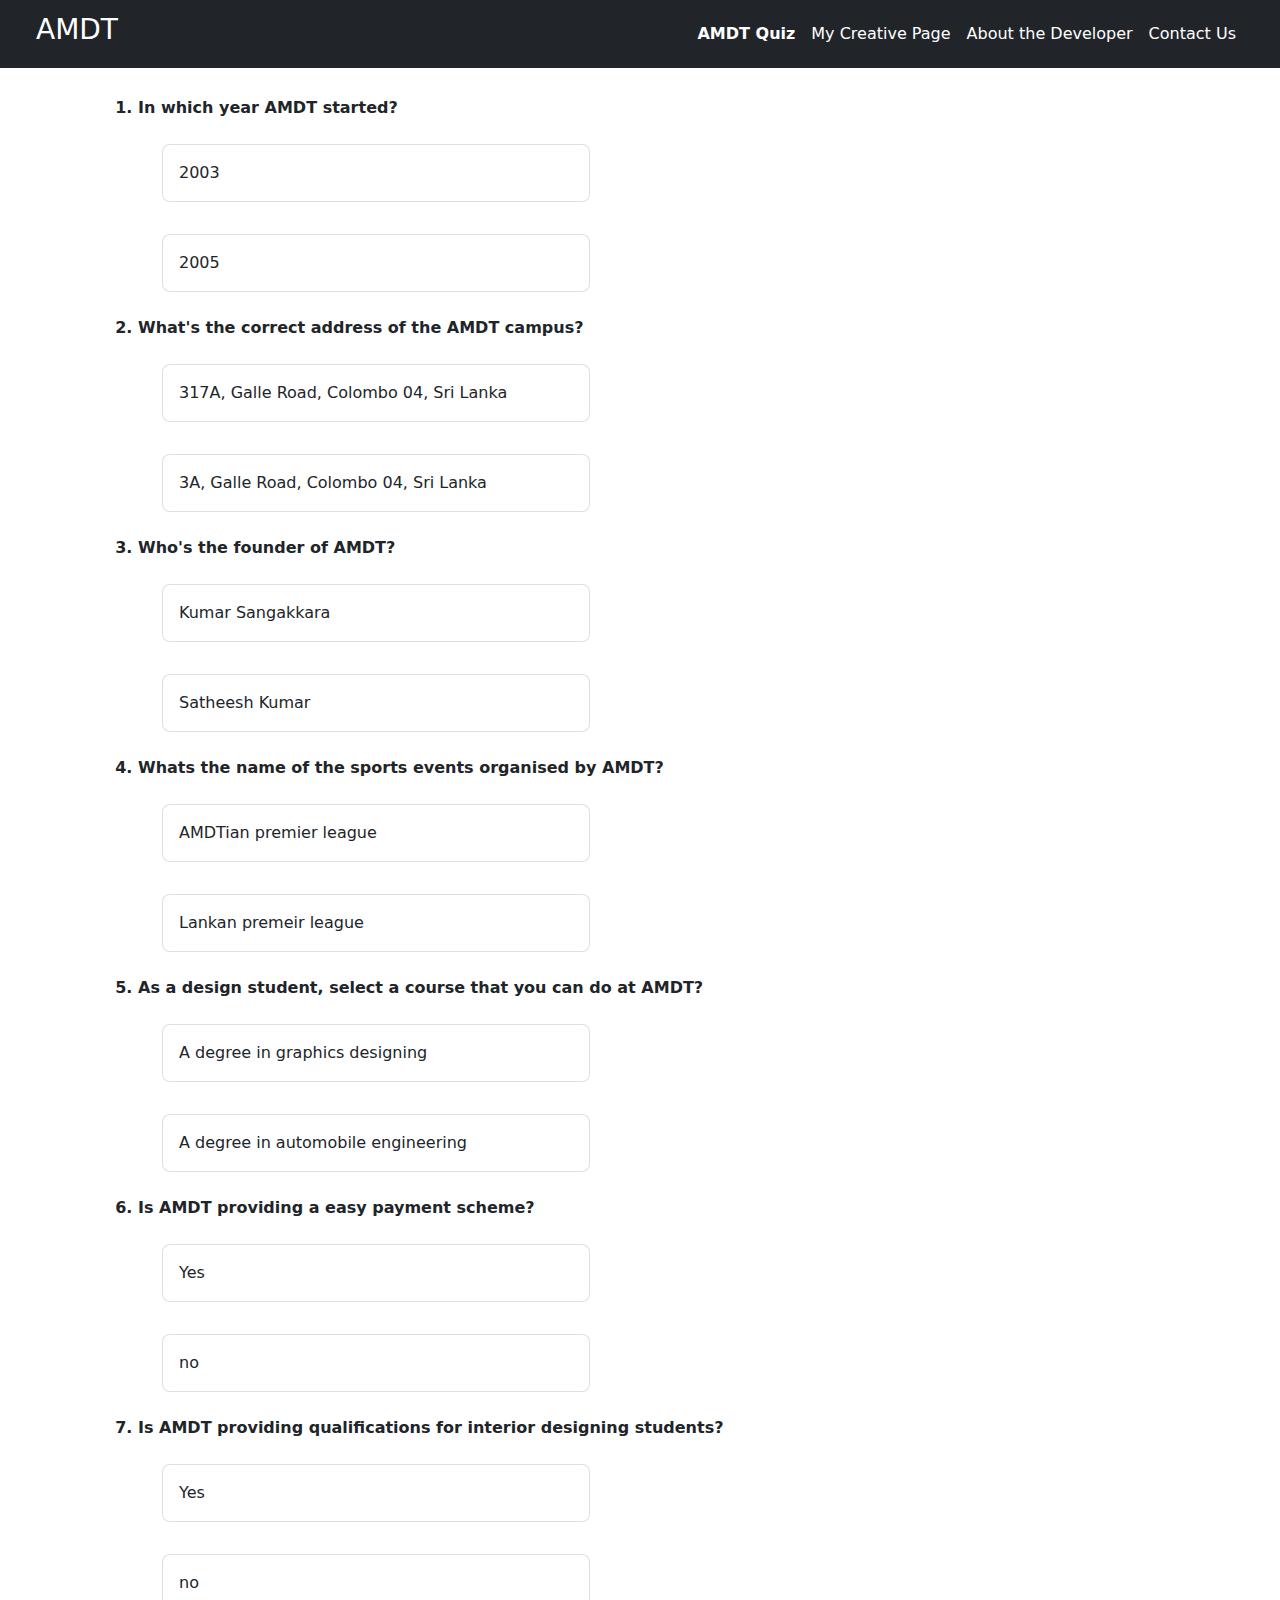
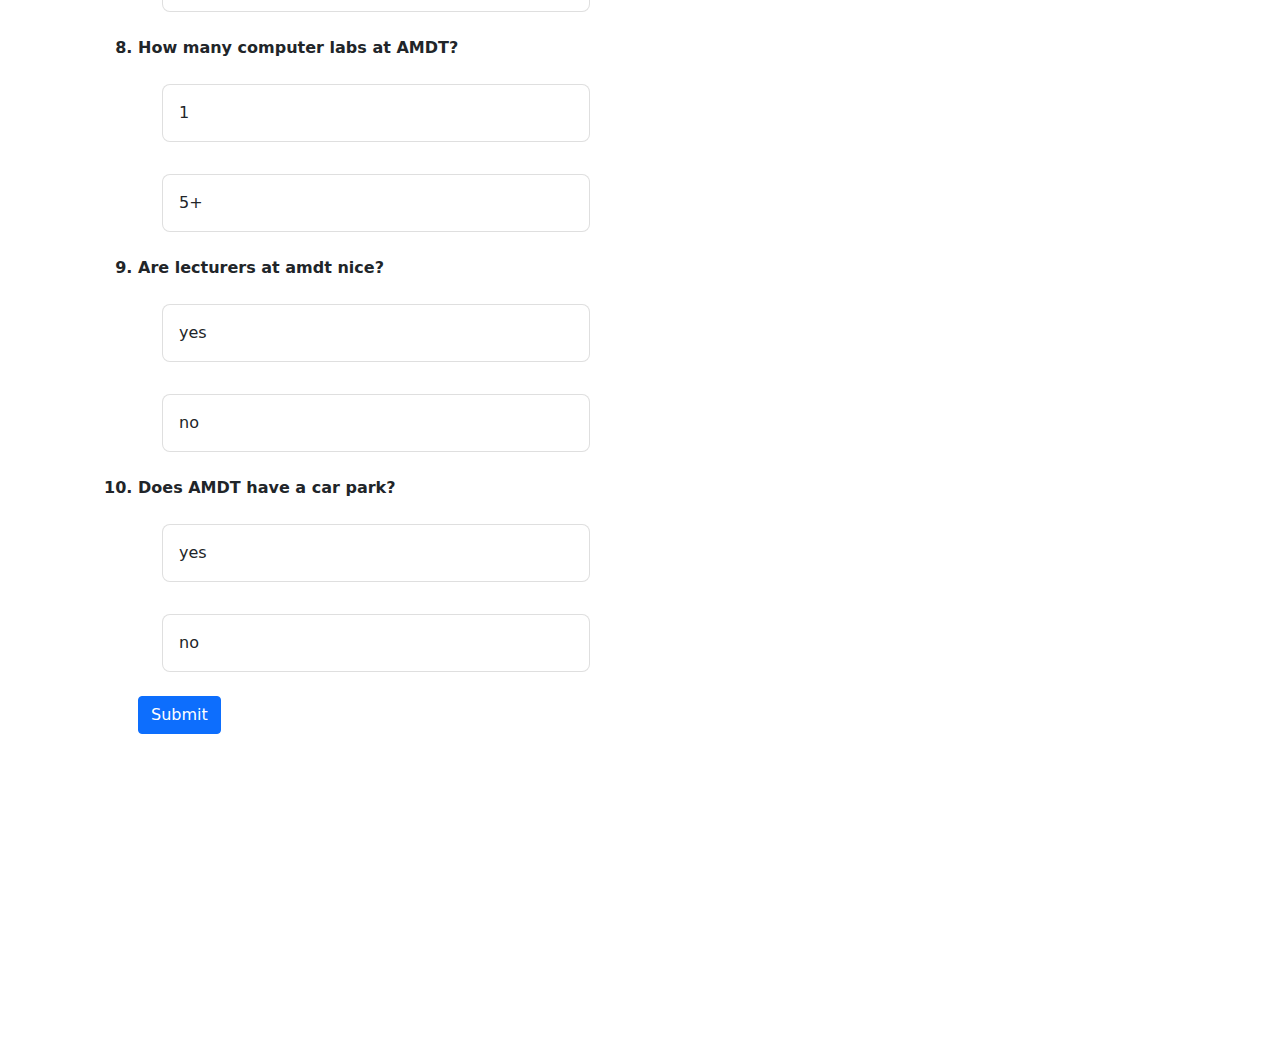
<file: Client/amdt-quiz/index.html>
<!doctype html>
<html lang="en">

<head>
    <title>Title</title>
    <!-- Required meta tags -->
    <meta charset="utf-8">
    <meta name="viewport" content="width=device-width, initial-scale=1, shrink-to-fit=no">
    <link href="../bootstrap.min.css" rel="stylesheet">
    <script src="../bootstrap.bundle.min.js"></script>

    <!-- Bootstrap CSS v5.0.2 -->
    <link href="../index.css" rel="stylesheet">
    <link href="./index.css" rel="stylesheet">

</head>

<body>

    <nav class="navbar navbar-expand-md navbar-dark fixed-top bg-dark">
        <div class="container-fluid mx-4">
            <a class="navbar-brand" href="/">
                <h3>AMDT</h3>
            </a>
            <button class="navbar-toggler" type="button" data-bs-toggle="collapse" data-bs-target="#navbarCollapse"
                aria-controls="navbarCollapse" aria-expanded="false" aria-label="Toggle navigation">
                <span class="navbar-toggler-icon"></span>
            </button>
            <div class="collapse navbar-collapse justify-content-end" id="navbarCollapse">
                <ul class="navbar-nav  mb-2 mb-md-0">
                    <li class="nav-item">
                        <a class="nav-link active fw-bold" aria-current="page" href="/amdt-quiz/">AMDT Quiz</a>
                    </li>
                    <li class="nav-item">
                        <a class="nav-link active fw-light" aria-current="page" href="/creative-page/">My Creative
                            Page</a>
                    </li>
                    <li class="nav-item">
                        <a class="nav-link active fw-light" aria-current="page" href="/about-dev/">About the
                            Developer</a>
                    </li>
                    <li class="nav-item">
                        <a class="nav-link active fw-light" aria-current="page" href="/contact-us/">Contact Us</a>
                    </li>


                </ul>

            </div>
        </div>
    </nav>

    <div class="container-md">
        <ol class="py-5 my-5">

            <form id="amdtquiz">
                <li class="fw-bold mx-4">
                    <div>In which year AMDT started? </div>
                </li>
                <div class=" form-check list-group-item list-group list-group-checkable">
                    <input class="form-check-input list-group-item-check" type="radio" name="question1" id="question11"
                        value="-1">
                    <label class="form-check-label list-group-item py-3" for="question11">
                        2003
                    </label>
                </div>
                <div class="form-check list-group-item list-group list-group-checkable">
                    <input class="form-check-input list-group-item-check" type="radio" name="question1" id="question12"
                        value="2">
                    <label class="form-check-label list-group-item py-3" for="question12">
                        2005</label>
                </div>
                <li class="fw-bold mx-4">
                    <div>What's the correct address of the AMDT campus?</div>
                </li>
                <div class="form-check list-group-item list-group list-group-checkable">
                    <input class="form-check-input list-group-item-check" type="radio" value="2" name="question2"
                        id="question21">
                    <label class="form-check-label list-group-item py-3" for="question21">
                        317A, Galle Road, Colombo 04, Sri Lanka
                    </label>
                </div>
                <div class="form-check list-group-item list-group list-group-checkable">
                    <input class="form-check-input list-group-item-check" type="radio" value="-1" name="question2"
                        id="question22">
                    <label class="form-check-label list-group-item py-3" for="question22">
                        3A, Galle Road, Colombo 04, Sri Lanka</label>
                </div>
                <li class="fw-bold mx-4">
                    <div>Who's the founder of AMDT?</div>
                </li>
                <div class="form-check list-group-item list-group list-group-checkable">
                    <input class="form-check-input list-group-item-check" type="radio" value="-1" name="question3"
                        id="question31">
                    <label class="form-check-label list-group-item py-3" for="question31">
                        Kumar Sangakkara
                    </label>
                </div>
                <div class="form-check list-group-item list-group list-group-checkable">
                    <input class="form-check-input list-group-item-check" type="radio" value="2" name="question3"
                        id="question32">
                    <label class="form-check-label list-group-item py-3" for="question32">
                        Satheesh Kumar</label>
                </div>
                <li class="fw-bold mx-4">
                    <div>Whats the name of the sports events organised by AMDT?</div>
                </li>
                <div class="form-check list-group-item list-group list-group-checkable">
                    <input class="form-check-input list-group-item-check" type="radio" value="2" name="question4"
                        id="question41">
                    <label class="form-check-label list-group-item py-3" for="question41">
                        AMDTian premier league
                    </label>
                </div>
                <div class="form-check list-group-item list-group list-group-checkable">
                    <input class="form-check-input list-group-item-check" type="radio" value="-1" name="question4"
                        id="question42">
                    <label class="form-check-label list-group-item py-3" for="question42">
                        Lankan premeir league</label>
                </div>
                <li class="fw-bold mx-4">
                    <div>As a design student, select a course that you can do at AMDT?</div>
                </li>
                <div class="form-check list-group-item list-group list-group-checkable">
                    <input class="form-check-input list-group-item-check" type="radio" name="question5" id="question51"
                        value="2">
                    <label class="form-check-label list-group-item py-3" for="question51">
                        A degree in graphics designing
                    </label>
                </div>
                <div class="form-check list-group-item list-group list-group-checkable">
                    <input class="form-check-input list-group-item-check" type="radio" name="question5" id="question52"
                        value="-1">
                    <label class="form-check-label list-group-item py-3" for="question52">
                        A degree in automobile engineering</label>
                </div>
                <li class="fw-bold mx-4">
                    <div>Is AMDT providing a easy payment scheme?</div>
                </li>
                <div class="form-check list-group-item list-group list-group-checkable">
                    <input class="form-check-input list-group-item-check" type="radio" name="question6" id="question61"
                        value="2">
                    <label class="form-check-label list-group-item py-3" for="question61">
                        Yes
                    </label>
                </div>
                <div class="form-check list-group-item list-group list-group-checkable">
                    <input class="form-check-input list-group-item-check" type="radio" name="question6" id="question62"
                        value="-1">
                    <label class="form-check-label list-group-item py-3" for="question62">
                        no</label>
                </div>
                <li class="fw-bold mx-4">
                    <div>Is AMDT providing qualifications for interior designing students?</div>
                </li>
                <div class="form-check list-group-item list-group list-group-checkable">
                    <input class="form-check-input list-group-item-check" type="radio" name="question7" id="question71"
                        value="2">
                    <label class="form-check-label list-group-item py-3" for="question71">
                        Yes
                    </label>
                </div>
                <div class="form-check list-group-item list-group list-group-checkable">
                    <input class="form-check-input list-group-item-check" type="radio" name="question7" id="question72"
                        value="-1">
                    <label class="form-check-label list-group-item py-3" for="question72">
                        no</label>
                </div>
                <li class="fw-bold mx-4">
                    <div>How many computer labs at AMDT?</div>
                </li>
                <div class="form-check list-group-item list-group list-group-checkable">
                    <input class="form-check-input list-group-item-check" type="radio" name="question8" id="question81"
                        value="-1">
                    <label class="form-check-label list-group-item py-3" for="question81">
                        1
                    </label>
                </div>
                <div class="form-check list-group-item list-group list-group-checkable">
                    <input class="form-check-input list-group-item-check" type="radio" name="question8" id="question82"
                        value="2">
                    <label class="form-check-label list-group-item py-3" for="question82">
                        5+</label>
                </div>
                <li class="fw-bold mx-4">
                    <div>Are lecturers at amdt nice?</div>
                </li>
                <div class="form-check list-group-item list-group list-group-checkable">
                    <input class="form-check-input list-group-item-check" type="radio" name="question9" id="question91"
                        value="2">
                    <label class="form-check-label list-group-item py-3" for="question91">
                        yes
                    </label>
                </div>
                <div class="form-check list-group-item list-group list-group-checkable">
                    <input class="form-check-input list-group-item-check" type="radio" name="question9" id="question92"
                        value="-1">
                    <label class="form-check-label list-group-item py-3" for="question92">
                        no</label>
                </div>
                <li class="fw-bold mx-4">
                    <div>Does AMDT have a car park? </div>
                </li>
                <div class="form-check list-group-item list-group list-group-checkable">
                    <input class="form-check-input list-group-item-check" type="radio" name="question10" value="-1"
                        id="question101">
                    <label class="form-check-label list-group-item py-3" for="question101">
                        yes
                    </label>
                </div>
                <div class="form-check list-group-item list-group list-group-checkable">
                    <input class="form-check-input list-group-item-check" type="radio" name="question10" value="2"
                        id="question102">
                    <label class="form-check-label list-group-item py-3" for="question102">
                        no</label>
                </div>
                <button type="submit" class="btn btn-primary mx-4">Submit</button>
            </form>
            <div class="my-3 " id="quiz-results" style="height: 200px;"></div>
        </ol>
    </div>
    <script>
        var forms = document.getElementById('amdtquiz');

        forms.addEventListener("submit", (event) => {
            event.preventDefault();
            document.getElementById('inner-results')?.remove();

            let counter = 0;

            for (let i = 1; i <= 10; i++) {
                let value = event.target.elements[`question${i}`].value;
                counter += Number.parseInt(value ? value : 0);
                console.log(Number.parseInt(event.target.elements[`question${i}`].value), i)
            }
            console.log(counter)
            const childDiv = document.createElement('div')
            childDiv.id = "inner-results"
            counter = counter < 0 ? 0 : counter;
            if (counter > 12) {
                childDiv.innerHTML = `<div class="alert alert-success" role="alert">
                <h5 class='text-success'>Congratulations</h5>
                <br></br>
                <p>Congratulations! You have scored ${counter} out of 20 points</p>
            </div>`
                document.getElementById("quiz-results").appendChild(childDiv)
            }
            else {
                childDiv.innerHTML = `<div class="alert alert-danger" role="alert">
                    <h5 class='text-danger'>Try
                        harder next time!</h5>
                    <br></br>
                    <p>“Try
                        harder next time! You have received only ${counter} out of 20 points</p>
                </div>`
                document.getElementById("quiz-results").appendChild(childDiv)
            }
        })

    </script>
</body>

</html>
</file>
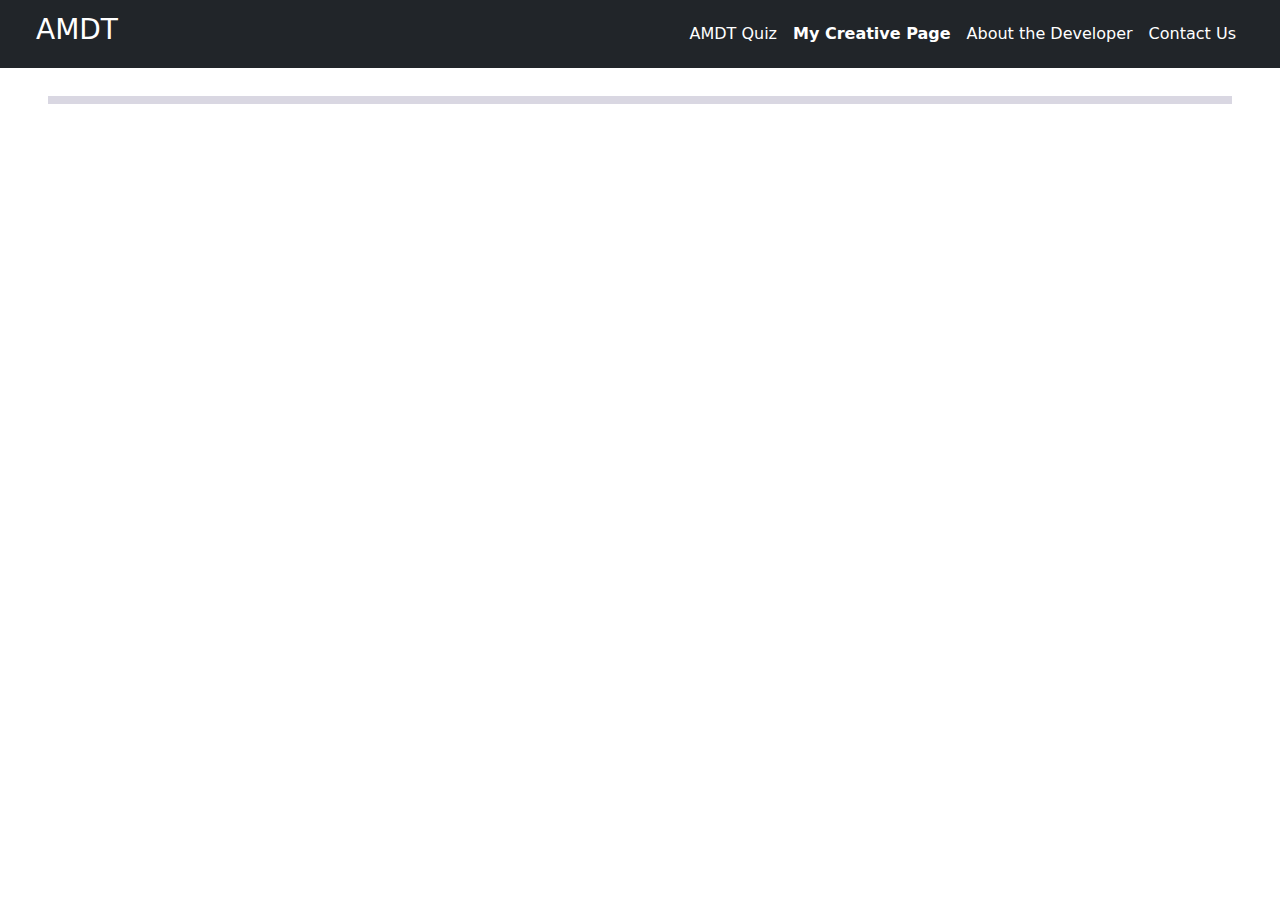
<file: Client/creative-page/index.html>
<!doctype html>
<html lang="en">

<head>
    <title>Title</title>
    <!-- Required meta tags -->
    <meta charset="utf-8">
    <meta name="viewport" content="width=device-width, initial-scale=1, shrink-to-fit=no">
    <link href="../bootstrap.min.css" rel="stylesheet">
    <script src="../bootstrap.bundle.min.js"></script>
    <script src="./jquery.js"></script>

    <!-- Bootstrap CSS v5.0.2 -->
    <link href="../index.css" rel="stylesheet">
    <link href="./index.css" rel="stylesheet">

</head>

<body>

    <nav class="navbar navbar-expand-md navbar-dark fixed-top bg-dark">
        <div class="container-fluid mx-4">
            <a class="navbar-brand" href="/">
                <h3>AMDT</h3>
            </a>
            <button class="navbar-toggler" type="button" data-bs-toggle="collapse" data-bs-target="#navbarCollapse"
                aria-controls="navbarCollapse" aria-expanded="false" aria-label="Toggle navigation">
                <span class="navbar-toggler-icon"></span>
            </button>
            <div class="collapse navbar-collapse justify-content-end" id="navbarCollapse">
                <ul class="navbar-nav  mb-2 mb-md-0">
                    <li class="nav-item">
                        <a class="nav-link active fw-light" aria-current="page" href="/amdt-quiz/">AMDT Quiz</a>
                    </li>
                    <li class="nav-item">
                        <a class="nav-link active fw-bold" aria-current="page" href="/creative-page/">My Creative
                            Page</a>
                    </li>
                    <li class="nav-item">
                        <a class="nav-link active fw-light" aria-current="page" href="/about-dev/">About the
                            Developer</a>
                    </li>
                    <li class="nav-item">
                        <a class="nav-link active fw-light" aria-current="page" href="/contact-us/">Contact Us</a>
                    </li>


                </ul>

            </div>
        </div>
    </nav>
    <div class="py-5 my-5 ">
        <div class="px-md-5 px-2 m-auto">
            <div class="creative-start__open-box scale-up-hor-left"></div>
            <div class="creative-start__cover" style="position: relative;">
                <div style="position: absolute;" class="creative-start__image-cover"></div>
            </div>

            <div class=" d-flex flex-column mx-2">
                <div class="">
                    <h2 class="fw-normal mx-2" id="hi" style="">
                        Hello! This is my
                    </h2>
                </div>
                <div class="">
                    <h2 class="fw-normal display-3 creative-page" id="first" style="">
                        Creative <span></span>
                    </h2>
                </div>

                <div class="">
                    <h2 class="fw-lighter display-3 creative-page" id="last" style="">
                        Page <span></span>
                    </h2>
                </div>
            </div>
        </div>
    </div>
    <script>
        console.log('test')
        var startBox = false;
        var startCover = false;
        var startImage = false;
        var box = $("div.creative-start__open-box");
        var cover = $("div.creative-start__cover");
        var imageCover = $("div.creative-start__image-cover");
        var hi = $("#hi");
        var first = $("#first");
        var last = $("#last");
        box.addClass("scale-up-hor-left")
        box.on("animationend webkitAnimationEnd oAnimationEnd", (event) => {
            if (!startBox) {

                box.removeClass("scale-up-hor-left")
                box.addClass("scale-down-hor-right")
                startBox = true;
            }
            else {
                startCover = true;
                imageCover.addClass("scale-up-ver-top")
                hi.addClass("creative-start__hi")
                first.addClass("creative-start__first")
                last.addClass("creative-start__last")

            }

        })
        imageCover.on("animationend webkitAnimationEnd oAnimationEnd", (event) => {
            if (startCover) {
                startImage = true;
                cover.prepend(`<img src="anush2.jpeg" style="top: 0; position: absolute; width: 100%; height: 100%"></img>`)
                startBox = true;
            }
            else {
                startCover = true;
            }
            if (startImage) {
                imageCover.addClass("scale-down-ver-bot")

            }

        })
        box.addClass("scale-up-hor-left")
        box.on("animationend webkitAnimationEnd oAnimationEnd", (event) => {
            box.removeClass("scale-up-hor-left")
            box.addClass("scale-down-hor-right")
        })



        forms.addEventListener("submit", (event) => {
            event.preventDefault();
            document.getElementById('inner-results')?.remove();

            let counter = 0;

            for (let i = 1; i <= 10; i++) {
                let value = event.target.elements[`question${i}`].value;
                counter += Number.parseInt(value ? value : 0);
                console.log(Number.parseInt(event.target.elements[`question${i}`].value))
            }
            console.log(counter)
            const childDiv = document.createElement('div')
            childDiv.id = "inner-results"
            counter = counter < 0 ? 0 : counter;
            if (counter > 12) {
                childDiv.innerHTML = `< div class= "alert alert-success" role = "alert" >
                <h5 class='text-success'>Congratulations</h5>
                <br></br>
                <p>Congratulations! You have scored ${counter} out of 20 points</p>
            </div > `
                document.getElementById("quiz-results").appendChild(childDiv)
            }
            else {
                childDiv.innerHTML = `< div class= "alert alert-danger" role = "alert" >
                    <h5 class='text-danger'>Try
                        harder next time!</h5>
                    <br></br>
                    <p>“Try
                        harder next time! You have received only ${counter} out of 20 points</p>
                </div >`
                document.getElementById("quiz-results").appendChild(childDiv)
            }
        })

    </script>
</body>

</html>
</file>
<file: Client/index.css>
/* Show it is fixed to the top */
body::-webkit-scrollbar {
  width: 10px;
}
body{
  scrollbar-width: thin;
  overflow: overlay;

}

body::-webkit-scrollbar-thumb {
  border-radius: 100px;
  background-color: #00000088;
}
#myVideo {
  
  width: 100%;
  height: 100vh;
  object-fit: cover;
}

.container-video-text{
  background-color:#00000077;
  position: absolute;
  z-index: 2;
  width: 100%;
  height: 100vh;
}

.featurette-divider {
  margin: 2.5rem 0; 
}

.featurette-heading {
  font-weight: 400;
  line-height: 1;
  letter-spacing: -.05rem;
}

@media (min-width: 40em) {

  .featurette-heading {
    font-size: 50px;
    margin-bottom: 16px;
  }
}

@media (min-width: 62em) {
  .featurette-heading {
    margin-top: 7rem;
  }
}

.featurette-image{
  object-fit: contain;
  max-height: 500px;
}
</file>
<file: Client/amdt-quiz/index.css>
.list-group {
    width: auto;
    max-width: 460px;
    margin: 1rem 2rem;
  }
  
  .form-check-input:checked + .form-checked-content {
    opacity: .5;
  }
  
  .form-check-input-placeholder {
    pointer-events: none;
    border-style: dashed;
  }
  [contenteditable]:focus {
    outline: 0;
  }
  
  .list-group-checkable {
    display: grid;
    gap: .5rem;
    border: 0;
  }
  .list-group-checkable .list-group-item {
    cursor: pointer;
    border-radius: .5rem;
  }
  .list-group-item-check {
    position: absolute;
    clip: rect(0, 0, 0, 0);
    pointer-events: none;
  }
  .list-group-item-check:hover + .list-group-item {
    background-color: var(--bs-light);
  }
  .list-group-item-check:checked + .list-group-item {
    color: #fff;
    background-color: var(--bs-blue);
  }
  .list-group-item-check[disabled] + .list-group-item,
  .list-group-item-check:disabled + .list-group-item {
    pointer-events: none;
    filter: none;
    opacity: .5;
  }
</file>
<file: Client/creative-page/index.css>
.scale-up-hor-left {
    -webkit-animation: scale-up-hor-left 0.8s cubic-bezier(0.86, 0, 0.07, 1) both;
    animation: scale-up-hor-left 0.8s cubic-bezier(0.86, 0, 0.07, 1) both;
  }
  .scale-down-hor-right {
    -webkit-animation: scale-down-hor-right 0.6s cubic-bezier(0.86, 0, 0.07, 1)
      0.2s both;
    animation: scale-down-hor-right 0.6s cubic-bezier(0.86, 0, 0.07, 1) 0.2s both;
  }
  .scale-up-ver-top {
    visibility: visible !important;
    -webkit-animation: scale-up-ver-top 0.6s cubic-bezier(0.86, 0, 0.07, 1) both;
    animation: scale-up-ver-top 0.6s cubic-bezier(0.86, 0, 0.07, 1) both;
  }
  .scale-down-ver-bot {
    -webkit-animation: scale-down-ver-bot 0.6s cubic-bezier(0.86, 0, 0.07, 1) both;
    animation: scale-down-ver-bot 0.6s cubic-bezier(0.86, 0, 0.07, 1) both;
  }
  
  .creative-start__first {
    -webkit-animation: slide-down 0.5s cubic-bezier(0.445, 0.05, 0.55, 0.95) 0.2s
      both;
    animation: slide-down 0.5s cubic-bezier(0.445, 0.05, 0.55, 0.95) 0.2s both;
  }
  .creative-start__last {
    -webkit-animation: slide-down 0.5s cubic-bezier(0.445, 0.05, 0.55, 0.95) 0.4s
      both;
    animation: slide-down 0.5s cubic-bezier(0.445, 0.05, 0.55, 0.95) 0.4s both;
  }
  .creative-start__hi {
    opacity: 10;
    -webkit-animation: slide-down 0.5s cubic-bezier(0.445, 0.05, 0.55, 0.95) both;
    animation: slide-down 0.5s cubic-bezier(0.445, 0.05, 0.55, 0.95) both;
  }
  .creative-start__open-box {
    width: 100%;
    height: 8px;
    background-color: #D9D7E2;
  }
  .creative-start__image-cover {
    width: 100%;
    margin-top: -8px;
    padding-top: 100%;
    top: 8px;
    float: right;
    background-color: #D9D7E2;
    visibility: hidden;
  }
  .creative-start__cover {
    width: 40%;
    margin-top: -8px;
    padding-top: 40%;
    float: right;
  }


  .creative-page{
    opacity: 0; font-size: 12vw; line-height: 1;
  }
  #hi {
    opacity: 0;
    font-size: 4vw;
    margin-left:5px;
  }
  /* ----------------------------------------------
   * Generated by Animista on 2020-11-26 11:57:57
   * Licensed under FreeBSD License.
   * See http://animista.net/license for more info. 
   * w: http://animista.net, t: @cssanimista
   * ---------------------------------------------- */
  
  /**
   * ----------------------------------------
   * animation scale-up-hor-left
   * ----------------------------------------
   */
  @-webkit-keyframes scale-up-hor-left {
    0% {
      -webkit-transform: scaleX(0);
      transform: scaleX(0);
      -webkit-transform-origin: 0% 0%;
      transform-origin: 0% 0%;
    }
    100% {
      -webkit-transform: scaleX(1);
      transform: scaleX(1);
      -webkit-transform-origin: 0% 0%;
      transform-origin: 0% 0%;
    }
  }
  @keyframes scale-up-hor-left {
    0% {
      -webkit-transform: scaleX(0);
      transform: scaleX(0);
      -webkit-transform-origin: 0% 0%;
      transform-origin: 0% 0%;
    }
    100% {
      -webkit-transform: scaleX(1);
      transform: scaleX(1);
      -webkit-transform-origin: 0% 0%;
      transform-origin: 0% 0%;
    }
  }
  /* ----------------------------------------------
   * Generated by Animista on 2020-11-26 12:12:14
   * Licensed under FreeBSD License.
   * See http://animista.net/license for more info. 
   * w: http://animista.net, t: @cssanimista
   * ---------------------------------------------- */
  
  /**
   * ----------------------------------------
   * animation scale-down-hor-right
   * ----------------------------------------
   */
  @-webkit-keyframes scale-down-hor-right {
    0% {
      -webkit-transform: scaleX(1);
      transform: scaleX(1);
      -webkit-transform-origin: 100% 100%;
      transform-origin: 100% 100%;
    }
    100% {
      -webkit-transform: scaleX(0.4);
      transform: scaleX(0.4);
      -webkit-transform-origin: 100% 100%;
      transform-origin: 100% 100%;
    }
  }
  @keyframes scale-down-hor-right {
    0% {
      -webkit-transform: scaleX(1);
      transform: scaleX(1);
      -webkit-transform-origin: 100% 100%;
      transform-origin: 100% 100%;
    }
    100% {
      -webkit-transform: scaleX(0.4);
      transform: scaleX(0.4);
      -webkit-transform-origin: 100% 100%;
      transform-origin: 100% 100%;
    }
  }
  
  /* ----------------------------------------------
   * Generated by Animista on 2020-11-26 12:28:42
   * Licensed under FreeBSD License.
   * See http://animista.net/license for more info. 
   * w: http://animista.net, t: @cssanimista
   * ---------------------------------------------- */
  
  /**
   * ----------------------------------------
   * animation slide-top
   * ----------------------------------------
   */
  @-webkit-keyframes slide-down {
    0% {
      opacity: 0;
      -webkit-transform: translateY(0);
      transform: translateY(0);
    }
    100% {
      opacity: 1;
      -webkit-transform: translateY(20px);
      transform: translateY(20px);
    }
  }
  @keyframes slide-down {
    0% {
      opacity: 0;
      -webkit-transform: translateY(0);
      transform: translateY(0);
    }
    100% {
      opacity: 1;
      -webkit-transform: translateY(20px);
      transform: translateY(20px);
    }
  }
  
  /* .App-logo {
    height: 40vmin;
    pointer-events: none;
  }
  
  @media (prefers-reduced-motion: no-preference) {
    .App-logo {
      animation: App-logo-spin infinite 20s linear;
    }
  }
  
  .App-header {
    background-color: #282c34;
    min-height: 100vh;
    display: flex;
    flex-direction: column;
    align-items: center;
    justify-content: center;
    font-size: calc(10px + 2vmin);
    color: white;
  }
  
  .App-link {
    color: #61dafb;
  }
  
  @keyframes App-logo-spin {
    from {
      transform: rotate(0deg);
    }
    to {
      transform: rotate(360deg);
    }
  } */
  /* ----------------------------------------------
   * Generated by Animista on 2020-11-26 13:45:30
   * Licensed under FreeBSD License.
   * See http://animista.net/license for more info. 
   * w: http://animista.net, t: @cssanimista
   * ---------------------------------------------- */
  
  /**
   * ----------------------------------------
   * animation scale-up-ver-top
   * ----------------------------------------
   */
  @-webkit-keyframes scale-up-ver-top {
    0% {
      -webkit-transform: scaleY(0);
      transform: scaleY(0);
      -webkit-transform-origin: 100% 0%;
      transform-origin: 100% 0%;
    }
    100% {
      -webkit-transform: scaleY(1);
      transform: scaleY(1);
      -webkit-transform-origin: 100% 0%;
      transform-origin: 100% 0%;
    }
  }
  @keyframes scale-up-ver-top {
    0% {
      -webkit-transform: scaleY(0);
      transform: scaleY(0);
      -webkit-transform-origin: 100% 0%;
      transform-origin: 100% 0%;
    }
    100% {
      -webkit-transform: scaleY(1);
      transform: scaleY(1);
      -webkit-transform-origin: 100% 0%;
      transform-origin: 100% 0%;
    }
  }
  @-webkit-keyframes scale-down-ver-bot {
    0% {
      -webkit-transform: scaleY(0);
      transform: scaleY(0);
      -webkit-transform-origin: 0% 100%;
      transform-origin: 0% 100%;
    }
    100% {
      -webkit-transform: scaleY(1);
      transform: scaleY(1);
      -webkit-transform-origin: 0% 100%;
      transform-origin: 0% 100%;
    }
  }
  @keyframes scale-down-ver-bot {
    0% {
      -webkit-transform: scaleY(1);
      transform: scaleY(1);
      -webkit-transform-origin: 0% 100%;
      transform-origin: 0% 100%;
    }
    100% {
      -webkit-transform: scaleY(0);
      transform: scaleY(0);
      -webkit-transform-origin: 0% 100%;
      transform-origin: 0% 100%;
    }
  }
</file>
